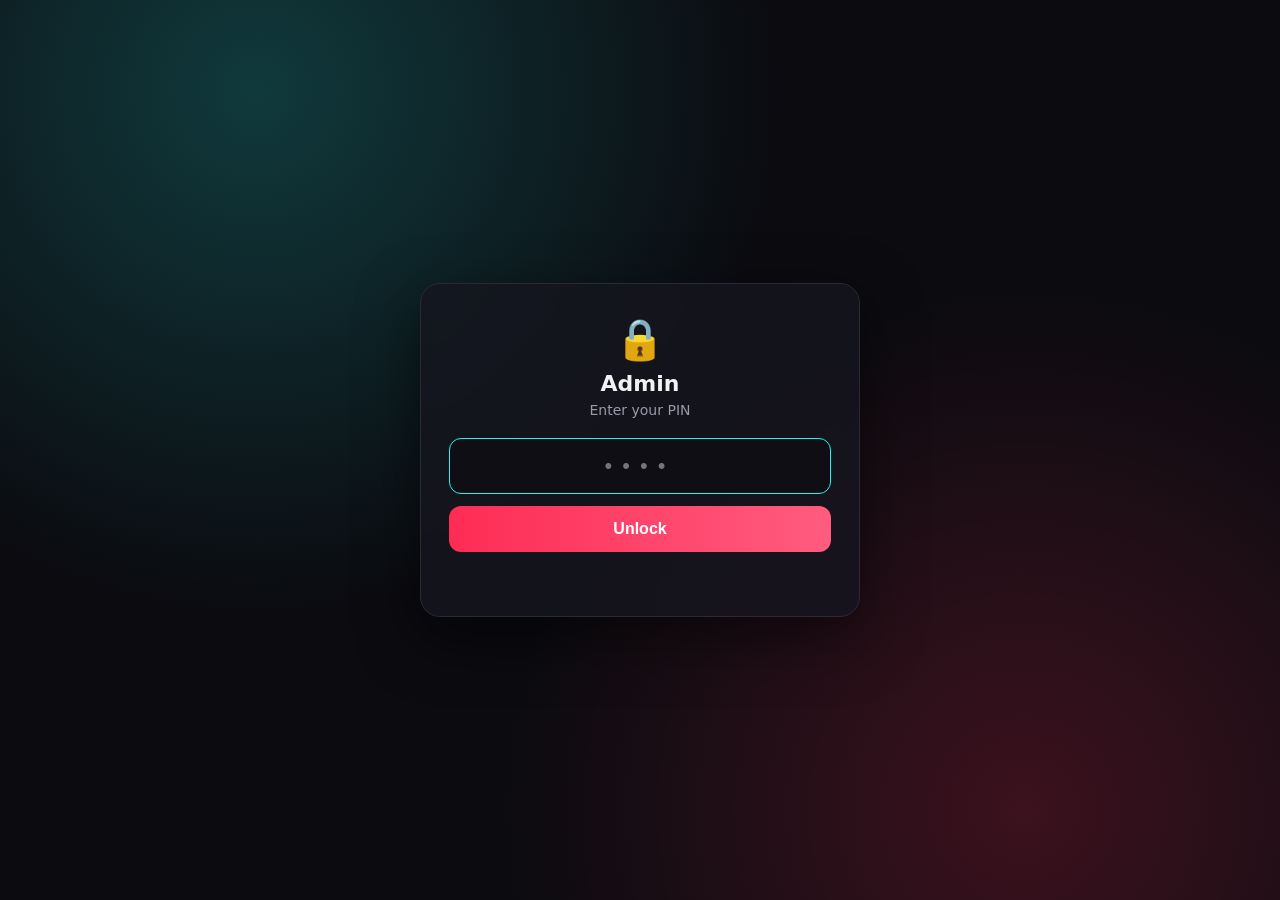
<file: k9x-ctrl-7qv2m4pz8w/index.html>
<!doctype html>
<html lang="en">
<head>
  <meta charset="utf-8">
  <meta name="viewport" content="width=device-width, initial-scale=1">
  <meta name="robots" content="noindex, nofollow">
  <meta name="referrer" content="no-referrer">
  <meta http-equiv="Content-Security-Policy" content="default-src 'self'; connect-src 'self' https://api.github.com">
  <title>Control</title>
  <link rel="stylesheet" href="admin.css">
</head>
<body>
  <main class="card">
    <!-- PIN login -->
    <section id="login">
      <div class="logo">🔒</div>
      <h1>Admin</h1>
      <p class="sub">Enter your PIN</p>
      <form id="loginForm" autocomplete="off">
        <input id="pin" class="pin" type="password" inputmode="numeric" maxlength="12" placeholder="••••" required autofocus>
        <button type="submit">Unlock</button>
      </form>
      <p id="loginMsg" class="msg"></p>
    </section>

    <!-- One-time connection (only shown if the site has never been connected, or the key stopped working) -->
    <section id="setup" hidden>
      <div class="logo">🔧</div>
      <h1>Connect once</h1>
      <p class="sub">Only needed one time, ever. After this, every device just uses the PIN.</p>
      <form id="setupForm" autocomplete="off">
        <input id="token" type="password" placeholder="GitHub token (github_pat_...)" required>
        <button type="submit">Connect</button>
      </form>
      <p id="setupMsg" class="msg"></p>
    </section>

    <!-- Panel -->
    <section id="panel" hidden>
      <div class="row">
        <h1>Redirect link</h1>
        <button id="logout" class="ghost">Lock</button>
      </div>
      <p class="sub">Every visitor is sent here instantly.</p>
      <div class="current">
        <span>Current</span>
        <a id="current" target="_blank" rel="noopener noreferrer">loading…</a>
      </div>
      <form id="urlForm">
        <input id="url" type="url" placeholder="https://..." required>
        <button type="submit">Save</button>
      </form>
      <p id="panelMsg" class="msg"></p>
    </section>
  </main>
  <script src="admin.js"></script>
</body>
</html>
</file>
<file: k9x-ctrl-7qv2m4pz8w/admin.css>
* { box-sizing: border-box; margin: 0; }
body {
  min-height: 100vh;
  display: grid;
  place-items: center;
  padding: 16px;
  font-family: system-ui, -apple-system, "Segoe UI", Roboto, sans-serif;
  background: radial-gradient(circle at 20% 10%, #25f4ee33, transparent 40%),
              radial-gradient(circle at 80% 90%, #fe2c5533, transparent 40%), #0b0b10;
  color: #f2f2f5;
}
.card {
  width: 100%;
  max-width: 440px;
  padding: 32px 28px;
  border-radius: 20px;
  background: #16161ecc;
  border: 1px solid #2a2a36;
  box-shadow: 0 20px 60px #0008;
  backdrop-filter: blur(10px);
}
#login { text-align: center; }
.logo { font-size: 40px; margin-bottom: 8px; }
h1 { font-size: 22px; font-weight: 700; }
.sub { color: #9a9aab; margin: 6px 0 20px; font-size: 14px; }
.row { display: flex; justify-content: space-between; align-items: center; gap: 12px; }
form { display: flex; flex-direction: column; gap: 12px; }
input {
  width: 100%;
  padding: 14px 16px;
  border-radius: 12px;
  border: 1px solid #2f2f3d;
  background: #0e0e14;
  color: inherit;
  font-size: 16px;
  outline: none;
  transition: border-color .15s;
}
.pin { text-align: center; letter-spacing: 10px; font-size: 22px; }
#setup { text-align: center; }
button.link { background: none; color: #9a9aab; font-size: 13px; font-weight: 400; padding: 6px; margin-top: 4px; text-decoration: underline; }
input:focus { border-color: #25f4ee; }
button {
  padding: 14px;
  border: 0;
  border-radius: 12px;
  font-size: 16px;
  font-weight: 600;
  color: #fff;
  cursor: pointer;
  background: linear-gradient(90deg, #fe2c55, #ff5c7f);
  transition: transform .08s, opacity .15s;
}
button:hover { opacity: .92; }
button:active { transform: scale(.98); }
button:disabled { opacity: .5; cursor: wait; }
button.ghost {
  padding: 8px 14px;
  font-size: 13px;
  background: transparent;
  border: 1px solid #2f2f3d;
  color: #9a9aab;
}
.current {
  display: flex;
  flex-direction: column;
  gap: 4px;
  padding: 12px 14px;
  margin-bottom: 16px;
  border-radius: 12px;
  background: #0e0e14;
  border: 1px dashed #2f2f3d;
}
.current span { font-size: 12px; color: #9a9aab; text-transform: uppercase; letter-spacing: 1px; }
.current a { color: #25f4ee; word-break: break-all; text-decoration: none; }
.msg { min-height: 20px; margin-top: 12px; font-size: 14px; }
.msg.err { color: #ff6b81; }
.msg.ok { color: #4ade80; }
.shake { animation: shake .35s; }
@keyframes shake {
  25% { transform: translateX(-6px); }
  50% { transform: translateX(6px); }
  75% { transform: translateX(-4px); }
}
</file>
